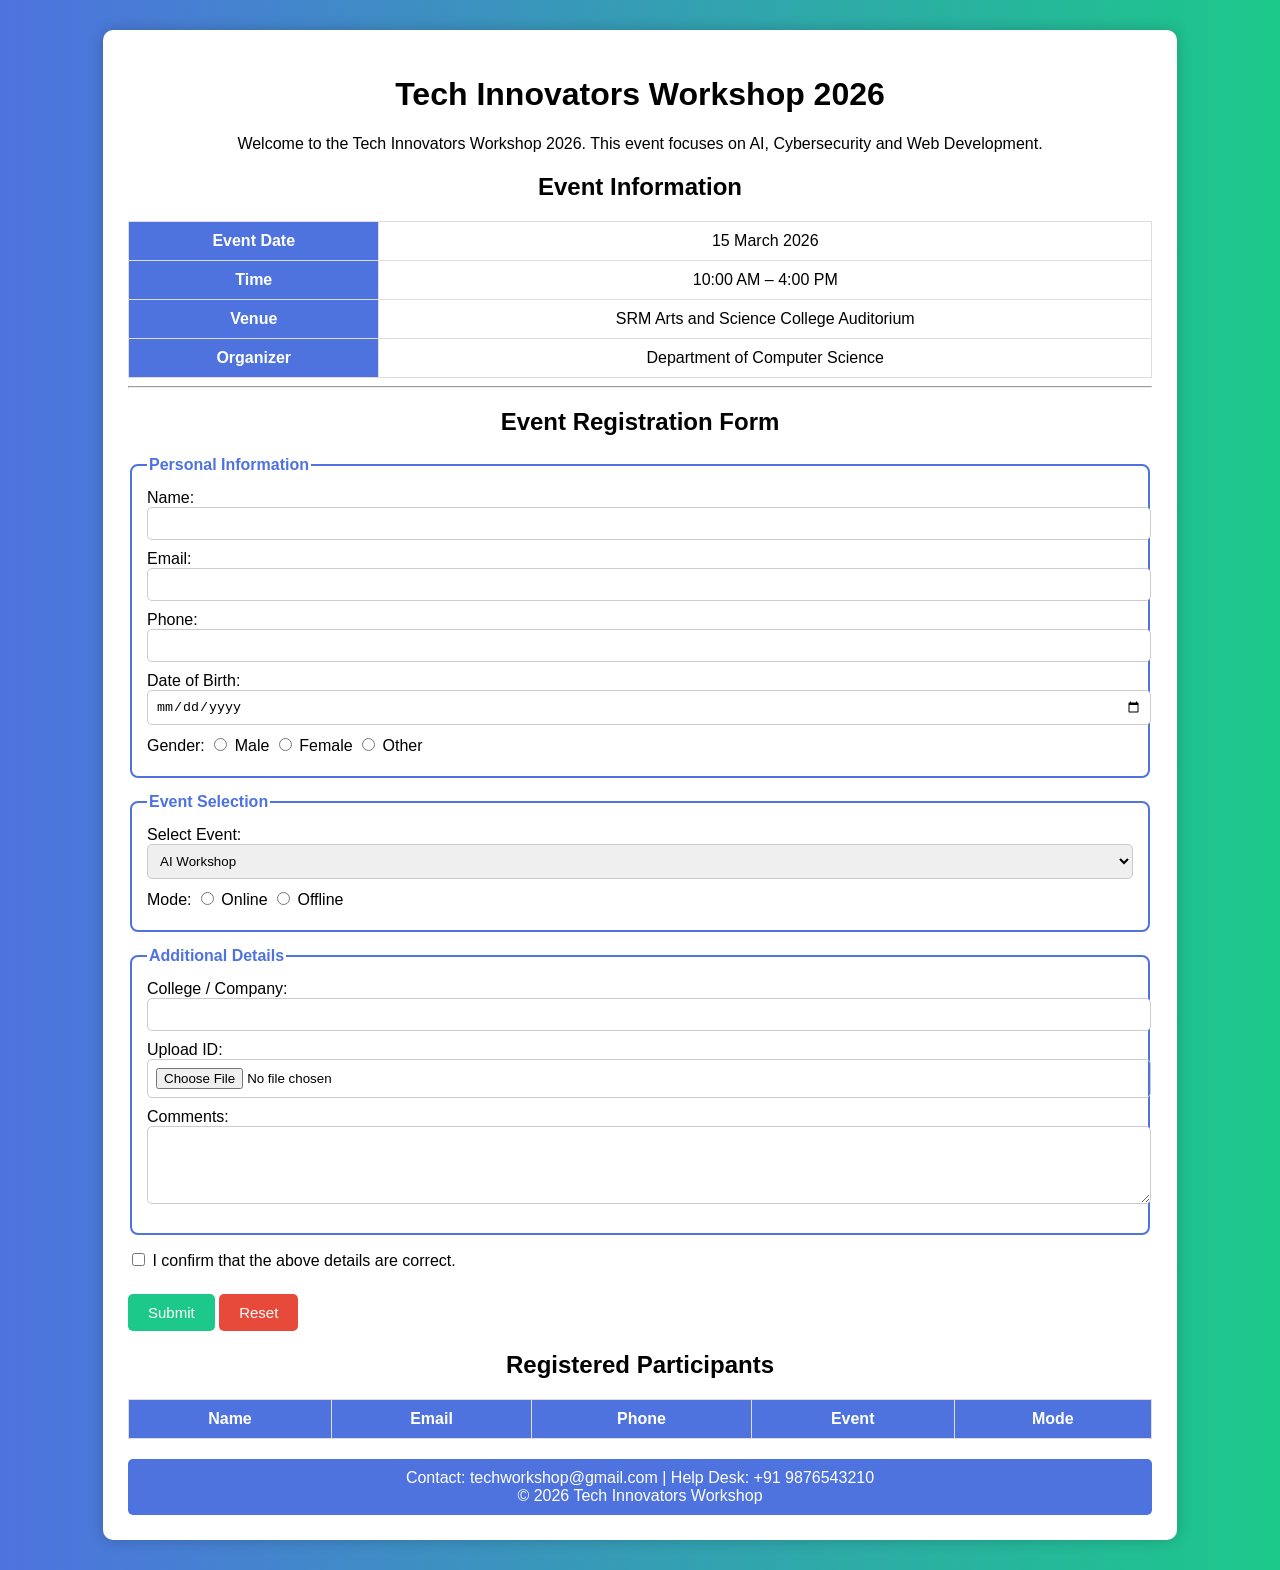
<file: index.html>
<!DOCTYPE html>
<html>
<head>
<title>Dynamic Event Registration</title>
<link rel="stylesheet" href="style.css">
</head>

<body>

<div class="container">

<h1>Tech Innovators Workshop 2026</h1>

<p class="desc">
Welcome to the Tech Innovators Workshop 2026. This event focuses on AI,
Cybersecurity and Web Development.
</p>

<h2>Event Information</h2>

<table>
<tr>
<th>Event Date</th>
<td>15 March 2026</td>
</tr>

<tr>
<th>Time</th>
<td>10:00 AM – 4:00 PM</td>
</tr>

<tr>
<th>Venue</th>
<td>SRM Arts and Science College Auditorium</td>
</tr>

<tr>
<th>Organizer</th>
<td>Department of Computer Science</td>
</tr>
</table>

<hr>

<h2>Event Registration Form</h2>

<form id="registrationForm">

<fieldset>
<legend>Personal Information</legend>

Name:
<input type="text" id="name" required>

Email:
<input type="email" id="email" required>

Phone:
<input type="tel" id="phone" required>

Date of Birth:
<input type="date" required>

Gender:
<input type="radio" name="gender" value="Male" required> Male
<input type="radio" name="gender" value="Female"> Female
<input type="radio" name="gender" value="Other"> Other

</fieldset>

<fieldset>
<legend>Event Selection</legend>

Select Event:
<select id="event">
<option>AI Workshop</option>
<option>Cybersecurity Seminar</option>
<option>Web Development Bootcamp</option>
</select>

Mode:
<input type="radio" name="mode" value="Online" required> Online
<input type="radio" name="mode" value="Offline"> Offline

</fieldset>

<fieldset>
<legend>Additional Details</legend>

College / Company:
<input type="text">

Upload ID:
<input type="file">

Comments:
<textarea rows="4"></textarea>

</fieldset>

<input type="checkbox" id="confirm" required>
I confirm that the above details are correct.

<br><br>

<button type="submit" class="submit-btn">Submit</button>
<button type="reset" class="reset-btn">Reset</button>

</form>

<h2>Registered Participants</h2>

<table>
<thead>
<tr>
<th>Name</th>
<th>Email</th>
<th>Phone</th>
<th>Event</th>
<th>Mode</th>
</tr>
</thead>

<tbody id="participantsTable">
</tbody>

</table>

<footer>
Contact: techworkshop@gmail.com | Help Desk: +91 9876543210 <br>
© 2026 Tech Innovators Workshop
</footer>

</div>

<script src="script.js"></script>

</body>
</html>
</file>
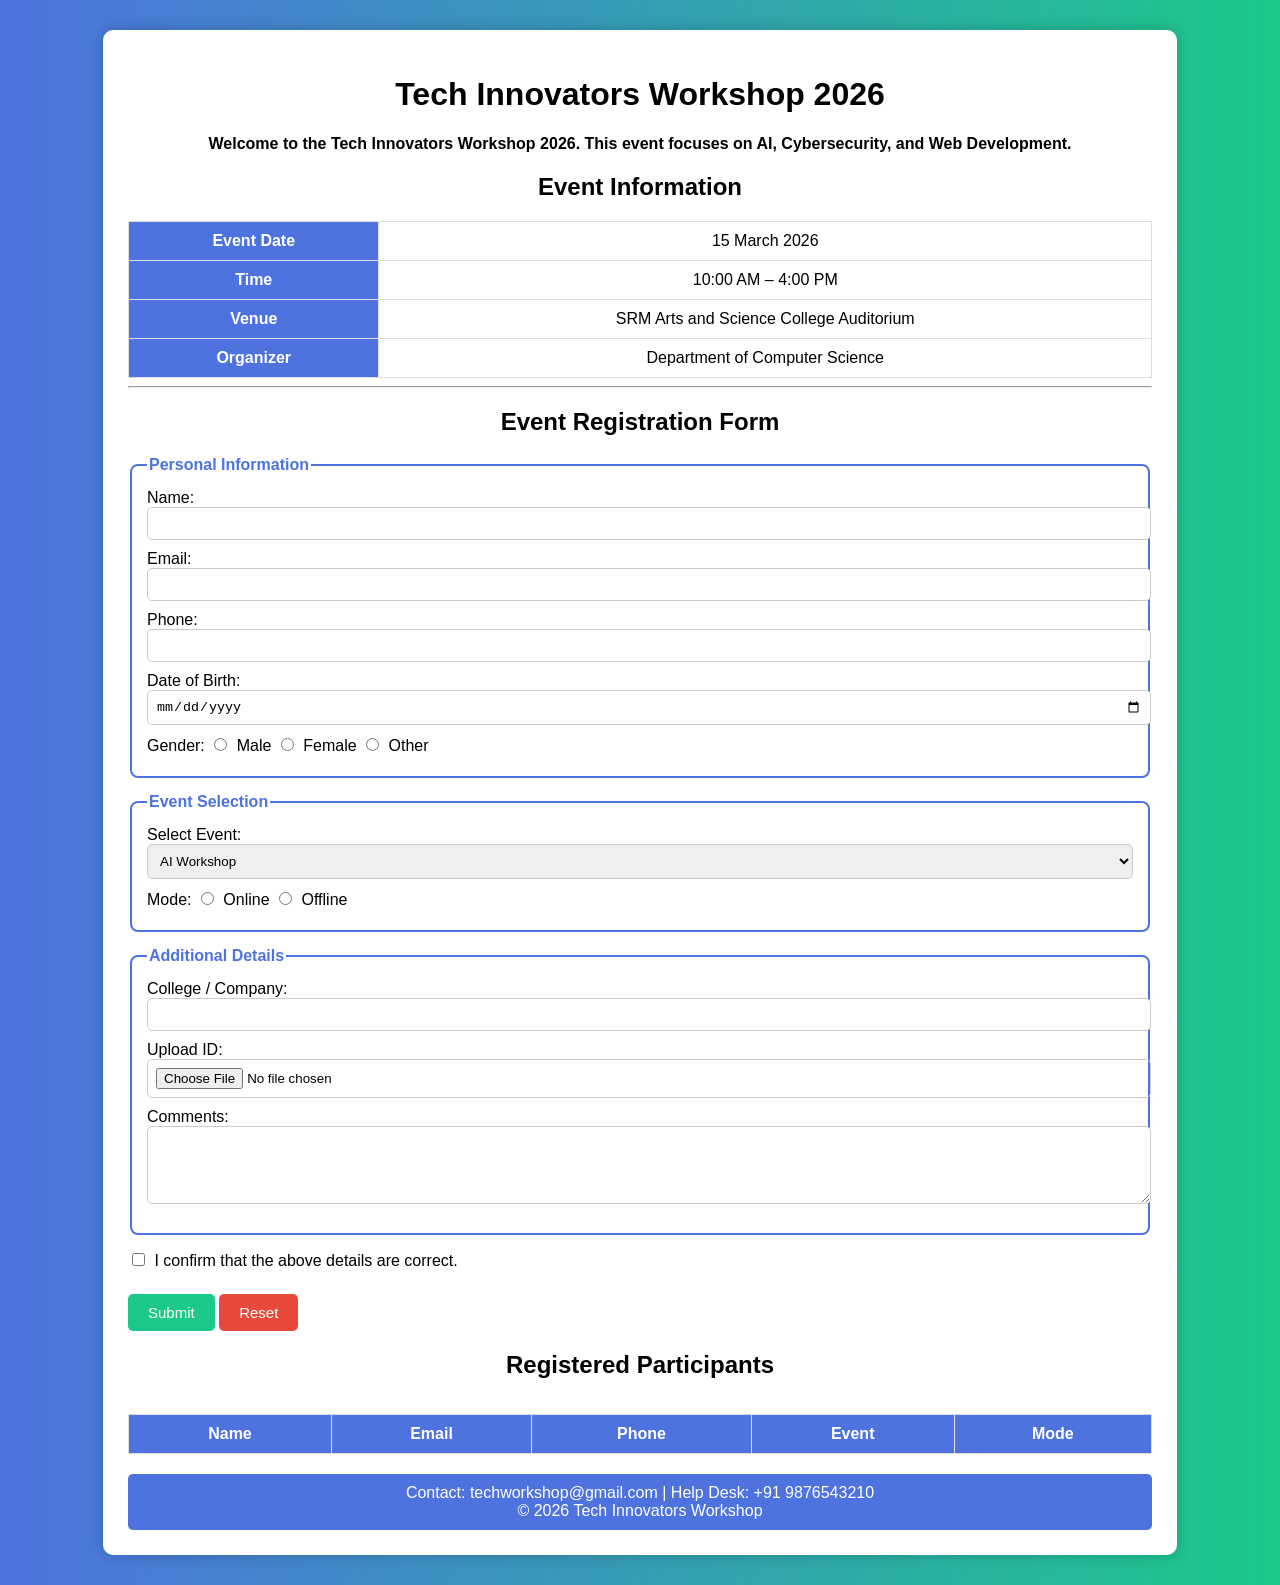
<file: event_form.html>
<!DOCTYPE html>
<html>
<head>
    <title>Dynamic Event Registration</title>

    <style>
        body {
            font-family: Arial, sans-serif;
            background: linear-gradient(to right, #4e73df, #1cc88a);
            margin: 0;
            padding: 0;
        }

        .container {
            width: 80%;
            margin: 30px auto;
            background: white;
            padding: 25px;
            border-radius: 10px;
            box-shadow: 0 0 15px rgba(0,0,0,0.2);
        }

        h1, h2 {
            text-align: center;
        }

        table {
            width: 100%;
            border-collapse: collapse;
            margin-top: 15px;
        }

        th, td {
            border: 1px solid #ddd;
            padding: 10px;
            text-align: center;
        }

        th {
            background-color: #4e73df;
            color: white;
        }

        fieldset {
            border: 2px solid #4e73df;
            border-radius: 8px;
            margin-bottom: 15px;
            padding: 15px;
        }

        legend {
            font-weight: bold;
            color: #4e73df;
        }

        input, select, textarea {
            width: 100%;
            padding: 8px;
            margin-bottom: 10px;
            border-radius: 5px;
            border: 1px solid #ccc;
        }

        /* Correct radio & checkbox styling */
        input[type="radio"],
        input[type="checkbox"] {
            width: auto;
            margin-right: 5px;
        }

        button {
            padding: 10px 20px;
            border: none;
            border-radius: 5px;
            cursor: pointer;
            font-size: 15px;
        }

        .submit-btn {
            background-color: #1cc88a;
            color: white;
        }

        .submit-btn:hover {
            background-color: #17a673;
        }

        .reset-btn {
            background-color: #e74a3b;
            color: white;
        }

        .reset-btn:hover {
            background-color: #c0392b;
        }

        footer {
            text-align: center;
            margin-top: 20px;
            padding: 10px;
            background-color: #4e73df;
            color: white;
            border-radius: 5px;
        }

        /* Fixed flex typo */
        .container2 {
            display: flex;
            flex-direction: column;
        }

    </style>
</head>

<body>

<div class="container">

<h1>Tech Innovators Workshop 2026</h1>

<p style="text-align:center;">
<b>
Welcome to the Tech Innovators Workshop 2026.
This event focuses on AI, Cybersecurity, and Web Development.
</b>
</p>

<h2>Event Information</h2>

<table>
<tr>
    <th>Event Date</th>
    <td>15 March 2026</td>
</tr>
<tr>
    <th>Time</th>
    <td>10:00 AM – 4:00 PM</td>
</tr>
<tr>
    <th>Venue</th>
    <td>SRM Arts and Science College Auditorium</td>
</tr>
<tr>
    <th>Organizer</th>
    <td>Department of Computer Science</td>
</tr>
</table>

<hr>

<h2>Event Registration Form</h2>

<form id="registrationForm">

<fieldset>
<legend>Personal Information</legend>

Name:
<input type="text" id="name" required>

Email:
<input type="email" id="email" required>

Phone:
<input type="tel" id="phone" required>

Date of Birth:
<input type="date" required>

Gender:
<input type="radio" name="gender" value="Male" required> Male
<input type="radio" name="gender" value="Female"> Female
<input type="radio" name="gender" value="Other"> Other

</fieldset>

<fieldset>
<legend>Event Selection</legend>

Select Event:
<select id="event">
<option>AI Workshop</option>
<option>Cybersecurity Seminar</option>
<option>Web Development Bootcamp</option>
</select>

Mode:
<input type="radio" name="mode" value="Online" required> Online
<input type="radio" name="mode" value="Offline"> Offline

</fieldset>

<fieldset>
<legend>Additional Details</legend>

College / Company:
<input type="text">

Upload ID:
<input type="file">

Comments:
<textarea rows="4"></textarea>

</fieldset>

<input type="checkbox" id="confirm" required>
I confirm that the above details are correct.

<br><br>

<button type="submit" class="submit-btn">Submit</button>
<button type="reset" class="reset-btn">Reset</button>

</form>

<h2>Registered Participants</h2>

<div class="container2">

<table>
<thead>
<tr>
    <th>Name</th>
    <th>Email</th>
    <th>Phone</th>
    <th>Event</th>
    <th>Mode</th>
</tr>
</thead>

<tbody id="participantsTable">
</tbody>

</table>

</div>

<footer>
Contact: techworkshop@gmail.com | Help Desk: +91 9876543210 <br>
© 2026 Tech Innovators Workshop
</footer>

</div>

<script>

document.getElementById("registrationForm")
.addEventListener("submit", function(e) {

    e.preventDefault();

    let name = document.getElementById("name").value;
    let email = document.getElementById("email").value;
    let phone = document.getElementById("phone").value;
    let event = document.getElementById("event").value;
    let mode = document.querySelector('input[name="mode"]:checked').value;

    let tableBody = document.getElementById("participantsTable");

    let newRow = document.createElement("tr");

    let cell1 = document.createElement("td");
    let cell2 = document.createElement("td");
    let cell3 = document.createElement("td");
    let cell4 = document.createElement("td");
    let cell5 = document.createElement("td");

    cell1.textContent = name;
    cell2.textContent = email;
    cell3.textContent = phone;
    cell4.textContent = event;
    cell5.textContent = mode;

    newRow.appendChild(cell1);
    newRow.appendChild(cell2);
    newRow.appendChild(cell3);
    newRow.appendChild(cell4);
    newRow.appendChild(cell5);

    tableBody.appendChild(newRow);

    alert("Registration Successful!");

    document.getElementById("registrationForm").reset();

});

</script>

</body>
</html>
</file>
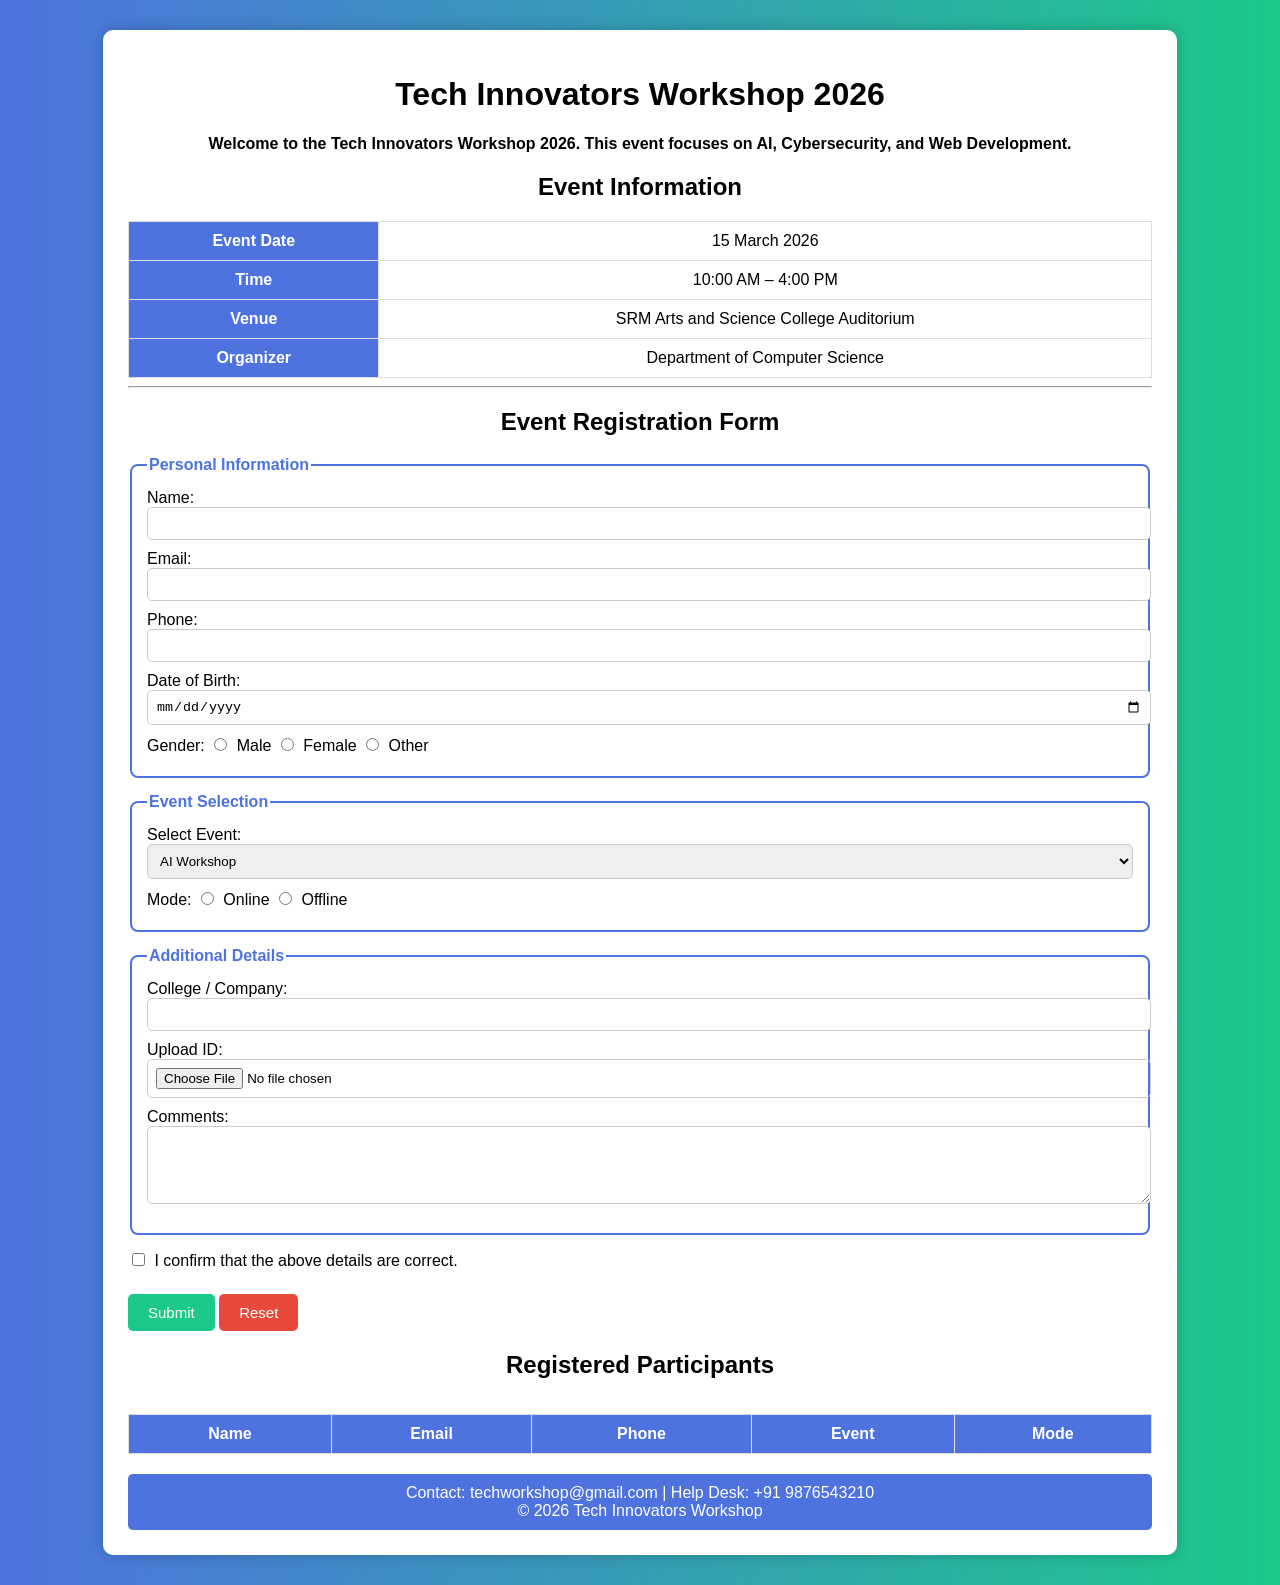
<file: inex.html>
<!DOCTYPE html>
<html>
<head>
    <title>Dynamic Event Registration</title>

    <style>
        body {
            font-family: Arial, sans-serif;
            background: linear-gradient(to right, #4e73df, #1cc88a);
            margin: 0;
            padding: 0;
        }

        .container {
            width: 80%;
            margin: 30px auto;
            background: white;
            padding: 25px;
            border-radius: 10px;
            box-shadow: 0 0 15px rgba(0,0,0,0.2);
        }

        h1, h2 {
            text-align: center;
        }

        table {
            width: 100%;
            border-collapse: collapse;
            margin-top: 15px;
        }

        th, td {
            border: 1px solid #ddd;
            padding: 10px;
            text-align: center;
        }

        th {
            background-color: #4e73df;
            color: white;
        }

        fieldset {
            border: 2px solid #4e73df;
            border-radius: 8px;
            margin-bottom: 15px;
            padding: 15px;
        }

        legend {
            font-weight: bold;
            color: #4e73df;
        }

        input, select, textarea {
            width: 100%;
            padding: 8px;
            margin-bottom: 10px;
            border-radius: 5px;
            border: 1px solid #ccc;
        }

        /* Correct radio & checkbox styling */
        input[type="radio"],
        input[type="checkbox"] {
            width: auto;
            margin-right: 5px;
        }

        button {
            padding: 10px 20px;
            border: none;
            border-radius: 5px;
            cursor: pointer;
            font-size: 15px;
        }

        .submit-btn {
            background-color: #1cc88a;
            color: white;
        }

        .submit-btn:hover {
            background-color: #17a673;
        }

        .reset-btn {
            background-color: #e74a3b;
            color: white;
        }

        .reset-btn:hover {
            background-color: #c0392b;
        }

        footer {
            text-align: center;
            margin-top: 20px;
            padding: 10px;
            background-color: #4e73df;
            color: white;
            border-radius: 5px;
        }

        /* Fixed flex typo */
        .container2 {
            display: flex;
            flex-direction: column;
        }

    </style>
</head>

<body>

<div class="container">

<h1>Tech Innovators Workshop 2026</h1>

<p style="text-align:center;">
<b>
Welcome to the Tech Innovators Workshop 2026.
This event focuses on AI, Cybersecurity, and Web Development.
</b>
</p>

<h2>Event Information</h2>

<table>
<tr>
    <th>Event Date</th>
    <td>15 March 2026</td>
</tr>
<tr>
    <th>Time</th>
    <td>10:00 AM – 4:00 PM</td>
</tr>
<tr>
    <th>Venue</th>
    <td>SRM Arts and Science College Auditorium</td>
</tr>
<tr>
    <th>Organizer</th>
    <td>Department of Computer Science</td>
</tr>
</table>

<hr>

<h2>Event Registration Form</h2>

<form id="registrationForm">

<fieldset>
<legend>Personal Information</legend>

Name:
<input type="text" id="name" required>

Email:
<input type="email" id="email" required>

Phone:
<input type="tel" id="phone" required>

Date of Birth:
<input type="date" required>

Gender:
<input type="radio" name="gender" value="Male" required> Male
<input type="radio" name="gender" value="Female"> Female
<input type="radio" name="gender" value="Other"> Other

</fieldset>

<fieldset>
<legend>Event Selection</legend>

Select Event:
<select id="event">
<option>AI Workshop</option>
<option>Cybersecurity Seminar</option>
<option>Web Development Bootcamp</option>
</select>

Mode:
<input type="radio" name="mode" value="Online" required> Online
<input type="radio" name="mode" value="Offline"> Offline

</fieldset>

<fieldset>
<legend>Additional Details</legend>

College / Company:
<input type="text">

Upload ID:
<input type="file">

Comments:
<textarea rows="4"></textarea>

</fieldset>

<input type="checkbox" id="confirm" required>
I confirm that the above details are correct.

<br><br>

<button type="submit" class="submit-btn">Submit</button>
<button type="reset" class="reset-btn">Reset</button>

</form>

<h2>Registered Participants</h2>

<div class="container2">

<table>
<thead>
<tr>
    <th>Name</th>
    <th>Email</th>
    <th>Phone</th>
    <th>Event</th>
    <th>Mode</th>
</tr>
</thead>

<tbody id="participantsTable">
</tbody>

</table>

</div>

<footer>
Contact: techworkshop@gmail.com | Help Desk: +91 9876543210 <br>
© 2026 Tech Innovators Workshop
</footer>

</div>

<script>

document.getElementById("registrationForm")
.addEventListener("submit", function(e) {

    e.preventDefault();

    let name = document.getElementById("name").value;
    let email = document.getElementById("email").value;
    let phone = document.getElementById("phone").value;
    let event = document.getElementById("event").value;
    let mode = document.querySelector('input[name="mode"]:checked').value;

    let tableBody = document.getElementById("participantsTable");

    let newRow = document.createElement("tr");

    let cell1 = document.createElement("td");
    let cell2 = document.createElement("td");
    let cell3 = document.createElement("td");
    let cell4 = document.createElement("td");
    let cell5 = document.createElement("td");

    cell1.textContent = name;
    cell2.textContent = email;
    cell3.textContent = phone;
    cell4.textContent = event;
    cell5.textContent = mode;

    newRow.appendChild(cell1);
    newRow.appendChild(cell2);
    newRow.appendChild(cell3);
    newRow.appendChild(cell4);
    newRow.appendChild(cell5);

    tableBody.appendChild(newRow);

    alert("Registration Successful!");

    document.getElementById("registrationForm").reset();

});

</script>

</body>

</html>
</file>
<file: style.css>
body{
font-family: Arial;
background: linear-gradient(to right,#4e73df,#1cc88a);
margin:0;
padding:0;
}

.container{
width:80%;
margin:30px auto;
background:white;
padding:25px;
border-radius:10px;
box-shadow:0 0 15px rgba(0,0,0,0.2);
}

h1,h2{
text-align:center;
}

.desc{
text-align:center;
}

table{
width:100%;
border-collapse:collapse;
margin-top:15px;
}

th,td{
border:1px solid #ddd;
padding:10px;
text-align:center;
}

th{
background:#4e73df;
color:white;
}

fieldset{
border:2px solid #4e73df;
border-radius:8px;
margin-bottom:15px;
padding:15px;
}

legend{
font-weight:bold;
color:#4e73df;
}

input,select,textarea{
width:100%;
padding:8px;
margin-bottom:10px;
border-radius:5px;
border:1px solid #ccc;
}

input[type="radio"],
input[type="checkbox"]{
width:auto;
}

button{
padding:10px 20px;
border:none;
border-radius:5px;
cursor:pointer;
font-size:15px;
}

.submit-btn{
background:#1cc88a;
color:white;
}

.reset-btn{
background:#e74a3b;
color:white;
}

footer{
text-align:center;
margin-top:20px;
padding:10px;
background:#4e73df;
color:white;
border-radius:5px;
}
</file>
